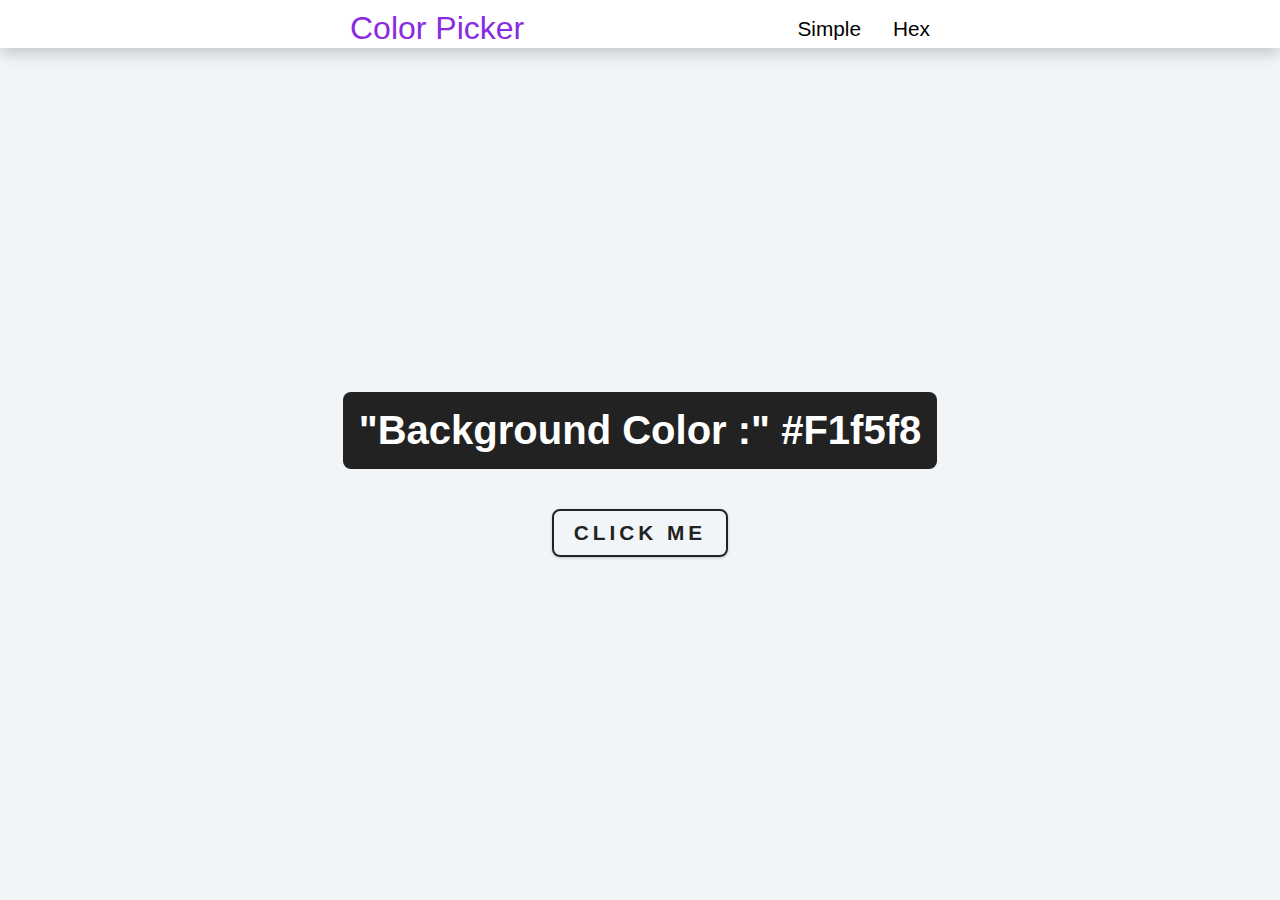
<file: ColorTwicker/index.html>
<!DOCTYPE html>
<html lang="en">
  <head>
    <meta charset="UTF-8" />
    <meta name="viewport" content="width=device-width, initial-scale=1.0" />
    <title>Document</title>
    <link rel="stylesheet" href="style.css" />
    <script src="script.js" defer></script>
  </head>
  <body>
    <nav>
      <div class="nav-center">
        <h4>Color Picker</h4>
        <ul class="nav-links">
          <li><a href="#">Simple</a></li>
          <li><a href="#">Hex</a></li>
        </ul>
      </div>
    </nav>
    <main>
      <div class="container">
        <h2>
          "background color :"
          <span id="color">#F1f5f8</span>
        </h2>
        <button class="btn btn-hero" id="btn">click me</button>
      </div>
    </main>
  </body>
</html>
</file>
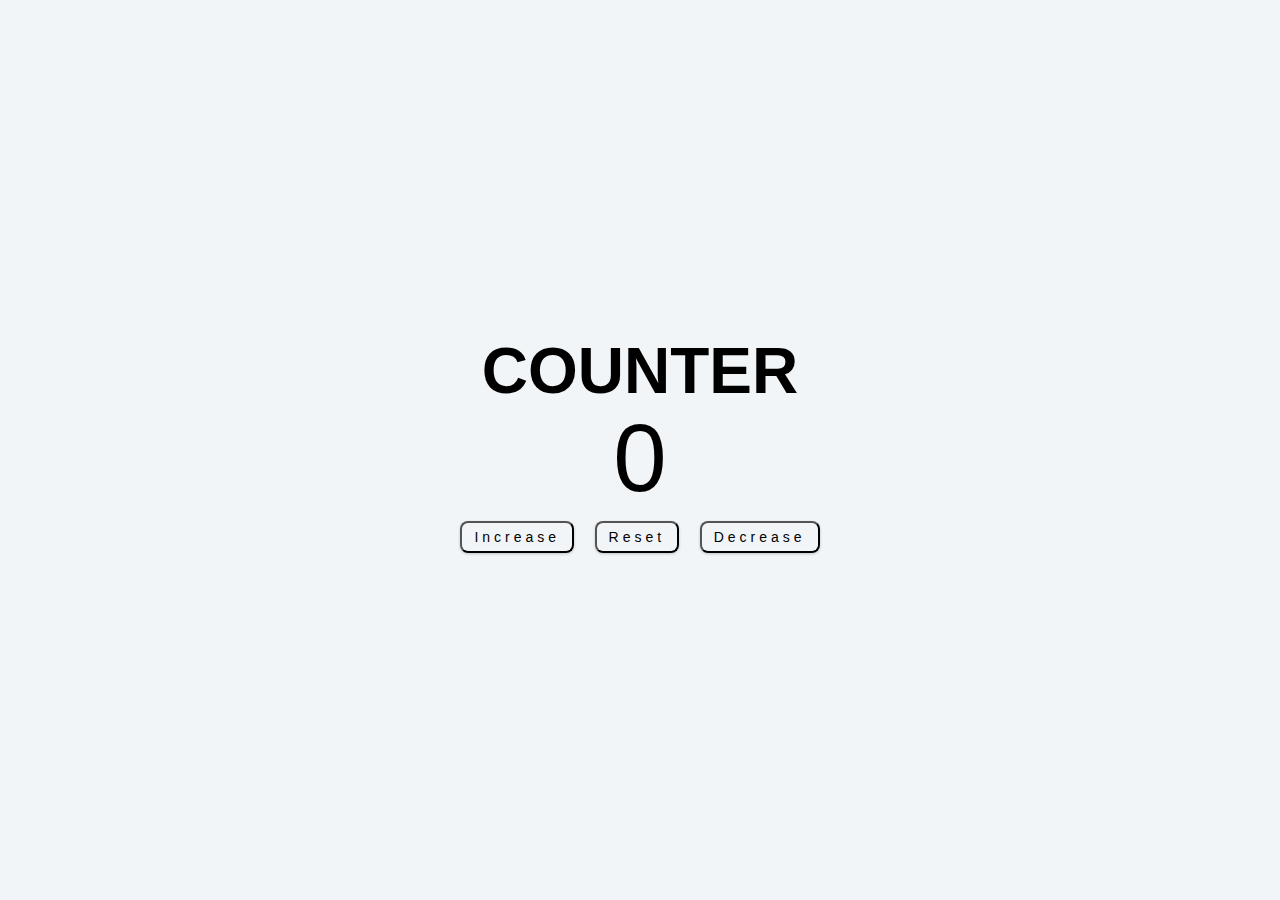
<file: Counter/index.html>
<!DOCTYPE html>
<html lang="en">
  <head>
    <meta charset="UTF-8" />
    <meta name="viewport" content="width=device-width, initial-scale=1.0" />
    <title>Counter</title>
    <link rel="stylesheet" href="style.css" />
  </head>
  <body>
    <main>
      <div class="counter">
        <h1>Counter</h1>
        <span id="value">0</span>
        <div class="actionButton">
          <button type="button" class="increase">Increase</button>
          <button type="button" class="reset">Reset</button>
          <button type="button" class="decrease">Decrease</button>
        </div>
      </div>
    </main>
    <script src="script.js"></script>
  </body>
</html>
</file>
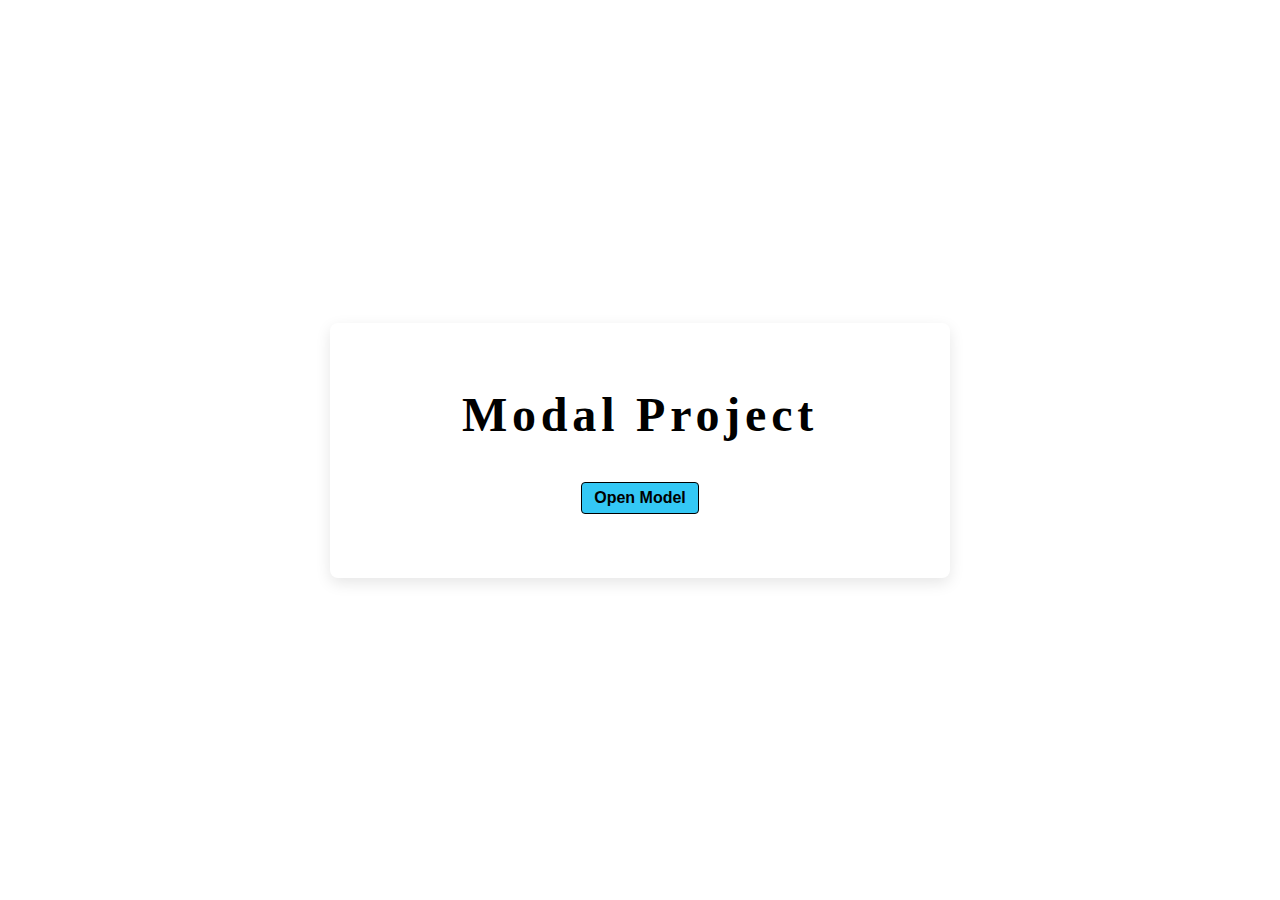
<file: Model/index.html>
<!DOCTYPE html>
<html lang="en">
  <head>
    <meta charset="UTF-8" />
    <meta name="viewport" content="width=device-width, initial-scale=1.0" />
    <title>Model</title>
    <link rel="stylesheet" href="style.css" />
  </head>
  <body>
    <header class="hero">
      <div class="model">
        <h1 class="title">Modal Project</h1>
        <button class="open-btn">Open Model</button>
      </div>
    </header>
    <div class="model-overlay">
      <div class="model-container">
        <h1>Model Content</h1>
        <button class="close-btn">Close</button>
      </div>
    </div>

    <script>
      const open = document.querySelector(".open-btn");
      const close = document.querySelector(".close-btn");
      const modelOverlay = document.querySelector(".model-overlay");

      open.addEventListener("click", () => {
        modelOverlay.classList.add("open-model");
      });
      close.addEventListener("click", () => {
        modelOverlay.classList.remove("open-model");
      });
    </script>
  </body>
</html>
</file>
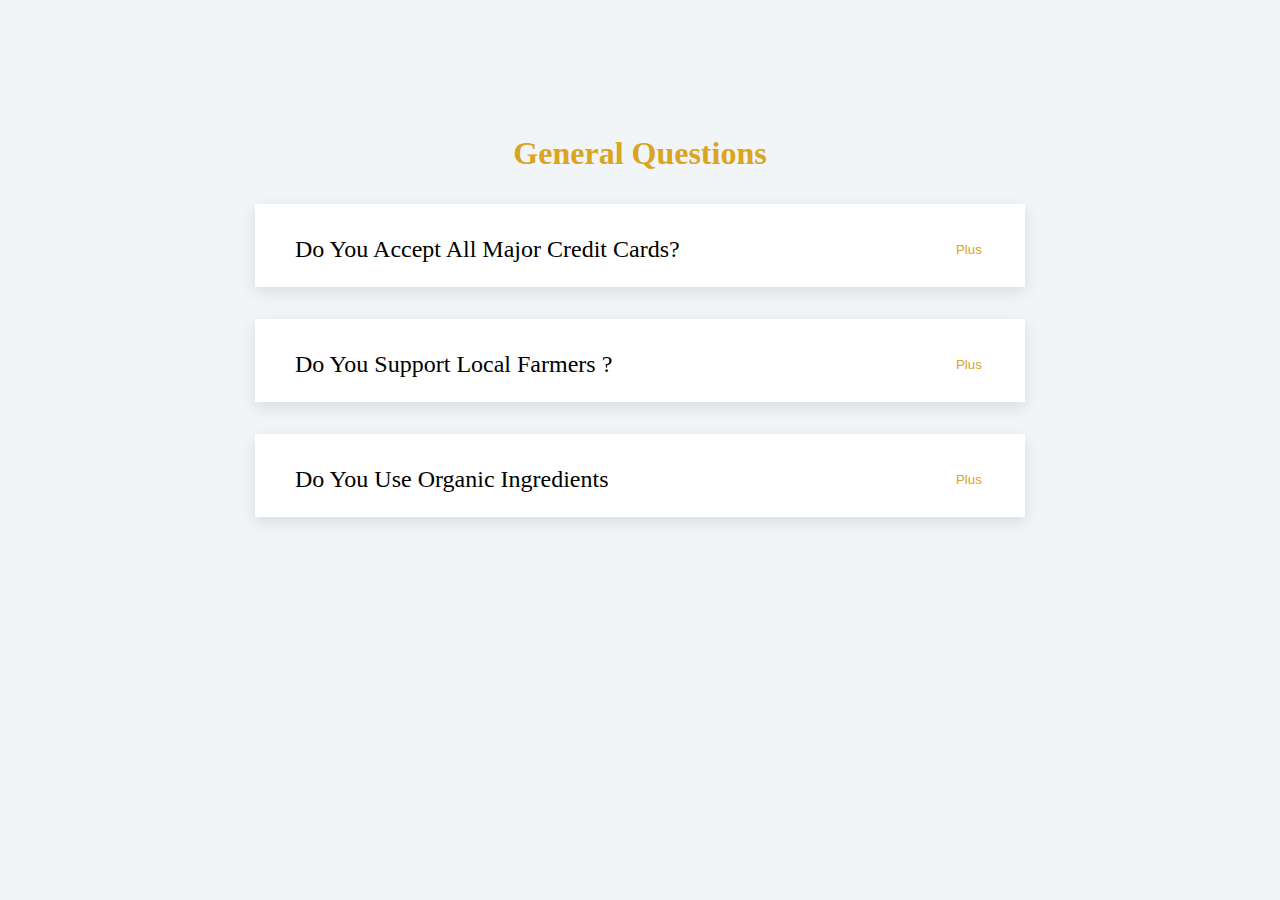
<file: Q & A/index.html>
<!DOCTYPE html>
<html lang="en">
  <head>
    <meta charset="UTF-8" />
    <meta name="viewport" content="width=device-width, initial-scale=1.0" />
    <title>Q & A</title>
    <link rel="stylesheet" href="style.css" />
  </head>
  <body>
    <div class="question">
      <div class="title">
        <h1>General Questions</h1>
      </div>
      <div class="section">
        <div class="questions">
          <div class="question-title">
            <p>do you accept all major credit cards?</p>
            <button class="question-btn">
              <span class="plus">Plus</span>
              <span class="minus">minus</span>
            </button>
          </div>
          <div class="question-text">
            <p>
              Lorem ipsum dolor sit amet consectetur, adipisicing elit. Porro
              alias ipsam, exercitationem saepe voluptatibus earum aspernatur?
              Sequi, non ratione. Id dolorem sunt blanditiis inventore. Vitae,
              magnam? Modi sit accusamus error.
            </p>
          </div>
        </div>
        <div class="questions">
          <div class="question-title">
            <p>do you support local farmers ?</p>
            <button class="question-btn">
              <span class="plus">Plus</span>
              <span class="minus">minus</span>
            </button>
          </div>
          <div class="question-text">
            <p>
              Lorem ipsum dolor sit amet consectetur, adipisicing elit. Porro
              alias ipsam, exercitationem saepe voluptatibus earum aspernatur?
              Sequi, non ratione. Id dolorem sunt blanditiis inventore. Vitae,
              magnam? Modi sit accusamus error.
            </p>
          </div>
        </div>
        <div class="questions">
          <div class="question-title">
            <p>do you use organic ingredients</p>
            <button class="question-btn">
              <span class="plus">Plus</span>
              <span class="minus">minus</span>
            </button>
          </div>
          <div class="question-text">
            <p>
              Lorem ipsum dolor sit amet consectetur, adipisicing elit. Porro
              alias ipsam, exercitationem saepe voluptatibus earum aspernatur?
              Sequi, non ratione. Id dolorem sunt blanditiis inventore. Vitae,
              magnam? Modi sit accusamus error.
            </p>
          </div>
        </div>
      </div>
    </div>
    <script src="script.js"></script>
  </body>
</html>
</file>
<file: ColorTwicker/style.css>
* {
  margin: 0;
  padding: 0;
  box-sizing: border-box;
}

body {
  font-family: sans-serif;
  background-color: #f1f5f8;
}

nav {
  display: grid;
  align-items: center;
  background-color: #fff;
  height: 3rem;
  box-shadow: 0 5px 15px rgba(0, 0, 0, 0.2);
  position: relative;
}

.nav-center {
  width: 90vw;
  max-width: 620px;
  margin: 0 auto;
  display: flex;
  align-items: center;
  justify-content: space-between;
  padding: 10px 20px;
}

.nav-center > h4 {
  color: blueviolet;
  font-weight: 300;
  font-size: 2rem;
}

a {
  text-decoration: none;
  color: black;
}

ul {
  list-style: none;
}

.nav-links {
  display: flex;
  align-items: center;
  gap: 2rem;
}

.nav-links > li > a {
  font-size: 1.3rem;
}

/* main */

main {
  min-height: calc(100vh - 3rem);
  display: grid;
  place-items: center;
}
.container {
  text-align: center;
}

.container h2 {
  background: #222;
  padding: 1rem;
  color: #fff;
  font-size: 2.5rem;
  border-radius: 0.5rem;
  margin-bottom: 2.5rem;
  text-transform: capitalize;
}

.container button {
  /* display: inline-block; */
  padding: 10px 20px;
  color: #222;
  text-transform: uppercase;
  letter-spacing: 0.25rem;
  font-size: 1.3rem;
  background: transparent;
  border: 2px solid #222;
  border-radius: 0.5rem;
  box-shadow: 0 1px 3px rgba(0, 0, 0, 0.2);
  font-weight: 700;
  cursor: pointer;
}
</file>
<file: Counter/style.css>
* {
  margin: 0;
  padding: 0;
  box-sizing: border-box;
}
body {
  font-family: sans-serif;
  background: hsl(210, 36%, 96%);
}
main {
  min-height: 100vh;
  display: grid;
  place-items: center;
}

.counter {
  text-align: center;
}

#value {
  font-size: 6rem;
}

.counter > h1 {
  font-size: 4rem;
  text-transform: uppercase;
  line-height: 1;
}

button {
  margin: 0.5rem;
  padding: 0.375rem 0.75rem;
  letter-spacing: 0.25rem;
  border-radius: 0.5rem;
  font-size: 0.875rem;
  cursor: pointer;
  box-shadow: 0 1px 3px rgba(0, 0, 0, 0.2);
  background: transparent;
}
</file>
<file: Model/style.css>
* {
  margin: 0;
  padding: 0;
  box-sizing: border-box;
}

.hero {
  min-height: 100vh;
  background: url("https://vanilla-js-basic-project-6-modal.netlify.app/hero.jpeg")
    center/cover no-repeat;
  display: grid;
  place-items: center;
}

.model {
  width: 90vw;
  max-width: 620px;
  padding: 4rem 0;
  border-radius: 0.5rem;
  background-color: #fff;
  text-align: center;
  box-shadow: 0 5px 15px rgba(0, 0, 0, 0.1);
}

.model h1 {
  font-size: 3rem;
  letter-spacing: 0.3rem;
  margin-bottom: 0.5rem;
}
.model button {
  font-size: 1rem;
  padding: 0.375rem 0.75rem;
  border: 1px solid black;
  border-radius: 0.25rem;
  font-weight: 600;
  margin-top: 2rem;
  background-color: #34c8f5;
  cursor: pointer;
}

.model-overlay {
  position: fixed;
  width: 100%;
  height: 100%;
  background-color: rgba(106, 229, 238, 0.5);
  z-index: 1;
  top: 0;
  left: 0;
  visibility: hidden;
}

.model-container {
  position: absolute;
  top: 50%;
  left: 50%;
  transform: translate(-50%, -50%);
  z-index: 2;
  background-color: #fff;
  width: 80vw;
  max-width: 620px;
  text-align: center;
  padding: 3rem 0;
}
/* CSS */
.close-btn {
  align-items: center;
  background-color: #ffffff;
  border: 1px solid rgba(0, 0, 0, 0.1);
  border-radius: 0.25rem;
  box-shadow: rgba(0, 0, 0, 0.02) 0 1px 3px 0;
  box-sizing: border-box;
  color: rgba(0, 0, 0, 0.85);
  cursor: pointer;
  display: inline-flex;
  font-family: system-ui, -apple-system, system-ui, "Helvetica Neue", Helvetica,
    Arial, sans-serif;
  font-size: 16px;
  font-weight: 600;
  justify-content: center;
  line-height: 1.25;
  margin: 0;
  min-height: 3rem;
  padding: calc(0.875rem - 1px) calc(1.5rem - 1px);
  position: relative;
  text-decoration: none;
  transition: all 250ms;
  user-select: none;
  -webkit-user-select: none;
  touch-action: manipulation;
  vertical-align: baseline;
  width: auto;
}

.close-btn:hover,
.close-btn:focus {
  border-color: rgba(0, 0, 0, 0.15);
  box-shadow: rgba(0, 0, 0, 0.1) 0 4px 12px;
  color: rgba(0, 0, 0, 0.65);
}

.close-btn:hover {
  transform: translateY(-1px);
}

.close-btn:active {
  background-color: #f0f0f1;
  border-color: rgba(0, 0, 0, 0.15);
  box-shadow: rgba(0, 0, 0, 0.06) 0 2px 4px;
  color: rgba(0, 0, 0, 0.65);
  transform: translateY(0);
}

.open-model {
  visibility: visible;
}
</file>
<file: Q & A/style.css>
* {
  padding: 0;
  margin: 0;
  box-sizing: border-box;
}
body {
  background-color: #f1f5f8;
}

.question {
  width: 80vw;
  max-width: 770px;
  margin: auto;
  /* text-align: center; */
}

.title {
  text-align: center;
  margin-top: 15vh;
  color: goldenrod;
  margin-bottom: 2rem;
}

.questions {
  margin-bottom: 2rem;
  background-color: #fff;
  box-shadow: 0px 5px 15px rgba(0, 0, 0, 0.1);
  padding: 0.5rem 1rem;
}

.question-text {
  display: none;
}

/* .questions:nth-child(1) > .question-text { */
/* display: block; */
/* } */

.question-title {
  /* background-color: #fff; */
  border-radius: 0.4rem;
  text-transform: capitalize;
  margin-bottom: 1rem;
}

.question-title {
  display: flex;
  padding: 1.5rem 1.5rem 0 1.5rem;
  /* align-items: center; */
  /* flex-direction:  ; */
}
.question-title p {
  flex: 1;
  font-size: 1.5rem;
}
.question-title > span {
  justify-content: flex-end;
}

.question-btn {
  padding: 0.1rem 0.2rem;
  border: none;
  background: transparent;
  cursor: pointer;
  color: goldenrod;
}

.question-btn > span:nth-child(2) {
  display: none;
}

.question-text {
  font-size: 1.4rem;
  line-height: 1.6rem;
  margin-bottom: 1rem;
}

.show-text .question-text {
  display: block;
}
.show-text .plus {
  display: none;
}
.show-text .question-btn > span:nth-child(2) {
  display: inline;
}
</file>
